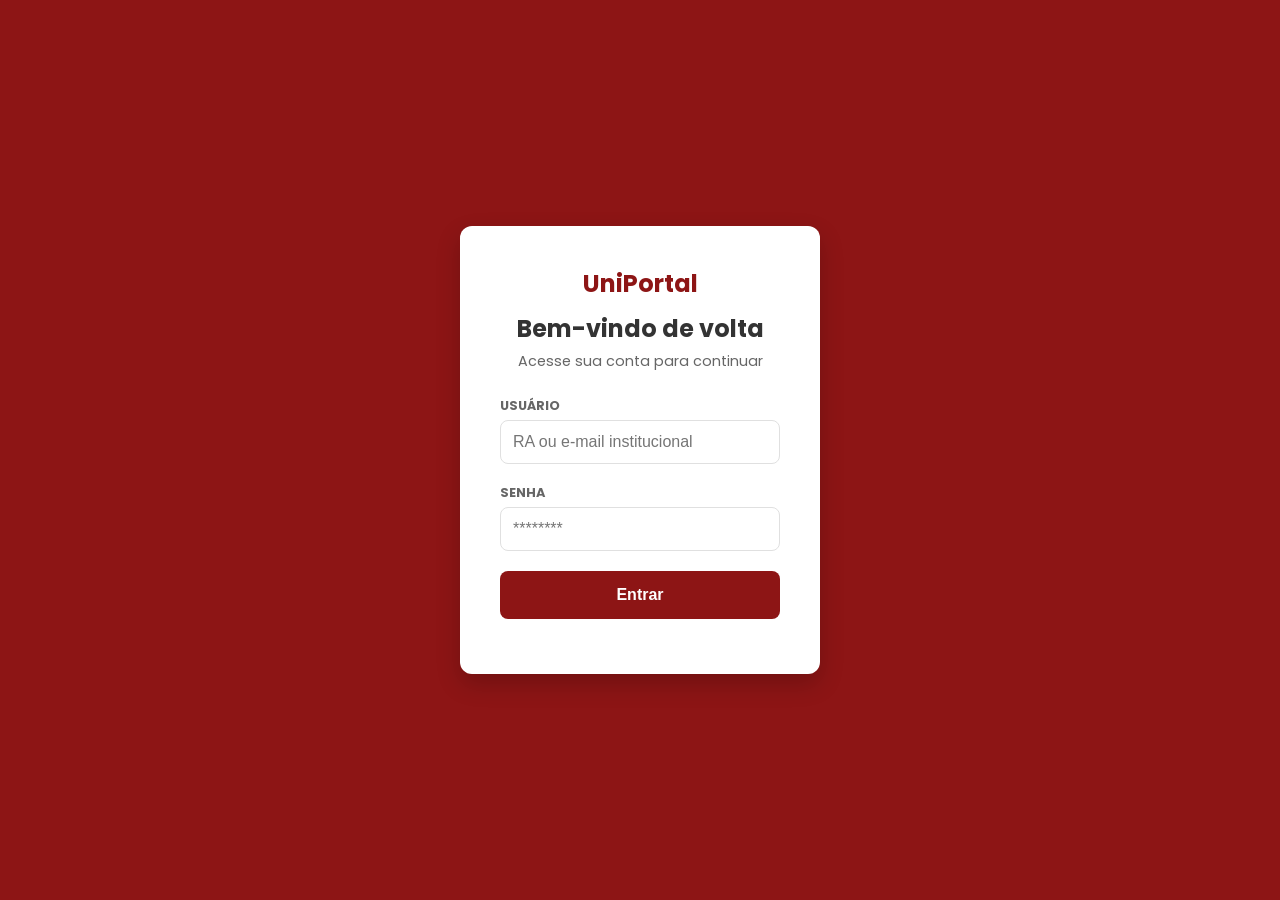
<file: projeto-uniportal/index.html>
<!DOCTYPE html>
<html lang="pt-br">
<head>
    <meta charset="UTF-8">
    <meta name="viewport" content="width=device-width, initial-scale=1.0">
    <title>UniPortal - Login</title>
    <link rel="preconnect" href="https://fonts.googleapis.com">
    <link rel="preconnect" href="https://fonts.gstatic.com" crossorigin>
    <link href="https://fonts.googleapis.com/css2?family=Poppins:wght@300;400;500;600;700;900&display=swap" rel="stylesheet">
    <link rel="stylesheet" href="css/styles.css">
</head>
<body class="login-page">
    <main class="login-container">
        <section class="login-box">
            <header>
                <h1 style="color: var(--vermelho-uni); margin-bottom: 0.625rem;">UniPortal</h1>
                <h2>Bem-vindo de volta</h2>
                <p>Acesse sua conta para continuar</p>
            </header>
            <form id="formLogin">
                <label for="usuario">USUÁRIO</label>
                <input type="text" id="usuario" placeholder="RA ou e-mail institucional" required>
                <label for="senha">SENHA</label>
                <input type="password" id="senha" placeholder="********" required>
                <button type="submit">Entrar</button>
            </form>
            <aside id="mensagemFeedback"></aside>
        </section>
    </main>
    <script src="js/script.js"></script>
</body>
</html>
</file>
<file: projeto-uniportal/css/styles.css>
/* ============================================================
   VARIÁVEIS E RESET
   ============================================================ */
:root {
    --vermelho-uni: #8d1515;
    --branco: #ffffff;
    --fundo: #f4f4f4;
    --texto: #333333;
    --texto-sec: #666666;
    --borda: #e0e0e0;
    --sidebar-w: 16.25rem;
}

* { margin: 0; padding: 0; box-sizing: border-box; }

/* ============================================================
   TELA DE LOGIN
   ============================================================ */
body.login-page {
    font-family: 'Poppins', sans-serif;
    background-color: var(--vermelho-uni);
    display: flex;
    justify-content: center;
    align-items: center;
    min-height: 100vh;
}

/* ============================================================
   LAYOUT BASE
   ============================================================ */
body.app-layout { 
    font-family: 'Poppins', sans-serif;
    background: var(--fundo); 
    color: var(--texto); 
    display: flex; 
    flex-direction: column; 
    min-height: 100vh; 
}

.login-container {
    width: 100%;
    max-width: 25rem;
    padding: 1.25rem;
}

.login-box {
    background: var(--branco);
    padding: 2.5rem;
    border-radius: 0.75rem;
    box-shadow: 0 0.625rem 1.5625rem rgba(0,0,0,0.2);
    text-align: center;
}

.login-box h2 { font-size: 1.5rem; margin-bottom: 0.3125rem; color: var(--texto); }
.login-box p { color: var(--texto-sec); font-size: 0.9rem; margin-bottom: 1.5625rem; }
.login-box form { display: flex; flex-direction: column; text-align: left; }
.login-box label { font-size: 0.8rem; font-weight: bold; color: var(--texto-sec); margin-bottom: 0.3125rem; }
.login-box input { padding: 0.75rem; margin-bottom: 1.25rem; border: 1px solid var(--borda); border-radius: 0.5rem; font-size: 1rem; }
.login-box button { background: var(--vermelho-uni); color: var(--branco); border: none; padding: 0.9375rem; border-radius: 0.5rem; font-weight: bold; cursor: pointer; transition: 0.3s; font-size: 1rem; }
.login-box button:hover { background: #8b0000; }
#mensagemFeedback { margin-top: 0.9375rem; text-align: center; font-size: 0.9rem; }

/* ============================================================
   SIDEBAR E NAVEGAÇÃO
   ============================================================ */
.sidebar { width: 100%; background: var(--vermelho-uni); color: var(--branco); padding: 1.25rem; display: flex; flex-direction: column; }
.sidebar-header { text-align: center; margin-bottom: 1.25rem; }
.user-profile { display: flex; align-items: center; gap: 0.9375rem; padding-bottom: 1.25rem; margin-bottom: 1.25rem; border-bottom: 1px solid rgba(255,255,255,0.2); }
.avatar { width: 2.8125rem; height: 2.8125rem; background: var(--branco); color: var(--vermelho-uni); border-radius: 50%; display: flex; align-items: center; justify-content: center; font: bold 1.2rem sans-serif; }
.user-info { display: flex; flex-direction: column; font-style: normal; }
.user-info span { font-size: 0.8rem; color: #ffcccc; }
.sidebar menu { list-style: none; display: flex; flex-direction: column; gap: 0.3125rem; }
.sidebar a { color: var(--branco); text-decoration: none; display: block; padding: 0.75rem; border-radius: 0.5rem; transition: 0.3s; }
.sidebar a.active, .sidebar a:hover { background: rgba(255,255,255,0.2); font-weight: bold; }
.sidebar footer { margin-top: 1.25rem; }

/*  botao sair */
.btn-logout {
    font-size: 1rem; text-align: center; background: none; border: 0.1rem solid #af03031f; color: rgb(255, 149, 149); width: 12rem; padding: 0.7rem;border-radius: 0.4rem;cursor: pointer;transition: 0.3s;   display: flex;align-items: center;justify-content: center; /*  Aqui centraliza o texto e o ícone */gap: 0.5rem; margin: 0 auto; /*  Aqui centraliza o botão na barra lateral */
}
.btn-logout:hover { background: rgb(255, 255, 255); color: var(--vermelho-uni); }

/* ============================================================
   CABEÇALHO DA PÁGINA
   ============================================================ */
.content { width: 100%; padding: 1.25rem; }
.top-header { display: flex; flex-direction: column; gap: 0.9375rem; margin-bottom: 1.875rem; padding-bottom: 1.25rem; border-bottom: 2px solid rgba(0, 0, 0, 0.055); }
.header-titles h1 { font-size: 1.8rem; color: var(--vermelho-uni); }
.header-titles p { color: var(--texto-sec); font-size: 0.9rem; }
.header-badges { display: flex; flex-wrap: wrap; gap: 0.625rem; }

/* ============================================================
   COMPONENTES GERAIS
   ============================================================ */
.badge, .tag { padding: 0.375rem 0.75rem; border-radius: 1.25rem; font: bold 0.8rem 'Poppins', sans-serif; display: inline-flex; align-items: center; justify-content: center; line-height: 1; }
.badge-red { background: var(--vermelho-uni); color: var(--branco); }
.badge-dark { background: #333; color: var(--branco); }
.tag-green { background: #e8f8f5; color: #27ae60; }
.tag-yellow { background: #fef9e7; color: #f39c12; }
.tag-gray { background: #f0f0f0; color: #7f8c8d; }

.card, .stat-box, .distribuicao-card, .boletim-materia-card { background: var(--branco); border: 1px solid var(--borda); padding: 1.25rem; border-radius: 0.75rem; box-shadow: 0 0.25rem 0.375rem rgba(0,0,0,0.02); }

.dashboard-grid, .boletim-stats-row, .boletim-details-grid { display: grid; grid-template-columns: 1fr; gap: 1.25rem; margin-bottom: 1.875rem; }
.section-title { font-size: 0.8rem; color: var(--texto-sec); letter-spacing: 0.0625rem; margin-bottom: 0.9375rem; text-transform: uppercase; margin-top: 1rem; }

/* ============================================================
   TELA INÍCIO (HOME)
   ============================================================ */
.card-destaque { border-left: 0.3125rem solid #27ae60; }
.card-destaque2 { border-left: 0.4rem solid var(--vermelho-uni); }
.card-header { display: flex; flex-direction: column; align-items: flex-start; gap: 0.625rem; margin-bottom: 0.625rem; }
.prof-name { color: var(--texto-sec); font-size: 0.9rem; margin-bottom: 0.9375rem; }
.card-footer-info { display: flex; flex-direction: column; gap: 0.625rem; font-size: 0.85rem; color: var(--texto-sec); }
.tag-turma { background: #f0f0f0; padding: 0.25rem 0.5rem; border-radius: 0.375rem; font-size: 0.8rem; font-weight: bold; }
.tag-pendente { color: #d35400; border: 1px solid #d35400; padding: 0.25rem 0.5rem; border-radius: 0.375rem; font-size: 0.7rem; font-weight: bold; }
.red-text { color: var(--vermelho-uni); }
.preco { font-size: 1.5rem; margin: 0.9375rem 0; color: var(--texto); }
.btn-acao { background: var(--vermelho-uni); color: var(--branco); border: none; padding: 0.625rem 0.9375rem; border-radius: 0.5rem; cursor: pointer; font-weight: bold; width: 100%; display: inline-flex; align-items: center; justify-content: center; text-align: center; text-decoration: none; }
.stats-row { display: flex; flex-wrap: wrap; gap: 0.625rem; margin-bottom: 0.9375rem; }
.stat { padding: 0.3125rem 0.625rem; border-radius: 0.375rem; font-size: 0.8rem; font-weight: bold; }
.stat.green { background: #e8f8f5; color: #27ae60; border: 1px solid #27ae60; }
.stat.blue { background: #ebf5fb; color: #2980b9; border: 1px solid #2980b9; }

/* ============================================================
   TELA BOLETIM
   ============================================================ */
.stat-box h4, .distribuicao-card h4 { font-size: 0.8rem; color: var(--texto-sec); letter-spacing: 0.0625rem; margin-bottom: 0.625rem; }
.stat-value { font-size: 3rem; font-weight: 900; margin-bottom: 0.3125rem; display: block; }
.stat-value.red { color: var(--vermelho-uni); }
.stat-box p { font-size: 0.85rem; color: var(--texto-sec); }
.stat-situacao { display: flex; flex-direction: column; justify-content: center; }
.tags-row { display: flex; gap: 0.625rem; margin-bottom: 0.9375rem; flex-wrap: wrap; }

.distribuicao-card { align-items: center; }
.distribuicao-card h4 { align-self: flex-start; margin-bottom: 1.875rem; }
.circulo-media { width: 10rem; height: 10rem; border-radius: 50%; background: conic-gradient(var(--vermelho-uni) 0% 86%, #e0e0e0 86% 100%); display: flex; align-items: center; justify-content: center; margin-bottom: 1.875rem; }
.circulo-centro { width: 7.5rem; height: 7.5rem; background: var(--branco); border-radius: 50%; display: flex; flex-direction: column; align-items: center; justify-content: center; }
.circulo-centro h2 { font-size: 2.2rem; }
.circulo-centro p { font-size: 0.8rem; color: var(--texto-sec); }
.lista-mini-notas { list-style: none; width: 100%; }
.lista-mini-notas li { display: flex; justify-content: space-between; padding: 0.5rem 0; font-size: 0.9rem; color: var(--texto-sec); }
.bolinha { width: 0.5rem; height: 0.5rem; border-radius: 50%; margin-right: 0.625rem; display: inline-block; }

.disciplinas-column { display: flex; flex-direction: column; gap: 0.9375rem; }
.materia-cabecalho { display: flex; justify-content: space-between; align-items: flex-start; margin-bottom: 0.9375rem; }
.materia-info h3 { font-size: 1.1rem; margin-bottom: 0.25rem; }
.materia-info span { font-size: 0.8rem; color: var(--texto-sec); }
.materia-nota { font-size: 2.5rem; font-weight: 900; color: var(--vermelho-uni); }
.materia-frequencia p { font-size: 0.85rem; color: var(--texto-sec); margin-bottom: 0.5rem; }
.barra-fundo { width: 100%; height: 0.375rem; background: #e0e0e0; border-radius: 0.1875rem; margin-bottom: 0.5rem; position: relative; display: block; }
.barra-preenchida { height: 100%; border-radius: 0.1875rem; transition: width 1s ease-in-out; display:block}
.barra-legendas { display: flex; justify-content: space-between; font-size: 0.75rem; color: var(--texto-sec); }
.barra-legendas .minimo { color: #f39c12; font-weight: bold; }

/* Tabelas */
table { width: 100%; border-collapse: collapse; background: var(--branco); border-radius: 0.5rem; overflow: hidden; box-shadow: 0 0.25rem 0.375rem rgba(0,0,0,0.05); }
th { background: var(--vermelho-uni); color: var(--branco); padding: 0.9375rem; text-align: left; }
td { padding: 0.9375rem; border-bottom: 1px solid var(--borda); }

/* ============================================================
   TELA FATURAS
   ============================================================ */
.faturas-layout { display: grid; grid-template-columns: 1fr; gap: 1.25rem; align-items: start; }
.faturas-main { display: flex; flex-direction: column; gap: 1.25rem; }
.faturas-tab-input { position: absolute; opacity: 0; pointer-events: none; }
.faturas-tabs { display: inline-flex; flex-wrap: wrap; gap: 0.5rem; width: fit-content; max-width: 100%; padding: 0.375rem; border-radius: 0.75rem; background: #f8f2f2; border: 1px solid #f0dede; }
.faturas-tabs label { padding: 0.625rem 1.125rem; border-radius: 0.625rem; font-weight: 700; color: var(--texto-sec); cursor: pointer; transition: 0.2s ease; }
.faturas-tabs label:hover { color: var(--vermelho-uni); }
#tab-pendentes:checked ~ .faturas-tabs label[for="tab-pendentes"],
#tab-historico:checked ~ .faturas-tabs label[for="tab-historico"] { background: var(--vermelho-uni); color: var(--branco); box-shadow: 0 0.5rem 1.125rem rgba(141,0,0,0.18); }
.faturas-panel { display: none; }
#tab-pendentes:checked ~ .faturas-panels .faturas-panel--pendentes,
#tab-historico:checked ~ .faturas-panels .faturas-panel--historico { display: flex; flex-direction: column; gap: 1rem; }
.fatura-item { display: flex; flex-direction: column; gap: 1rem; border-left: 0.3125rem solid var(--vermelho-uni); }
.fatura-item--historico { border-left-color: #27ae60; }
.fatura-info h3 { font-size: 1.1rem; margin-bottom: 0.375rem; }
.fatura-info p { color: var(--texto-sec); font-size: 0.95rem; }
.fatura-meta { display: flex; flex-direction: column; align-items: flex-start; gap: 0.625rem; }
.fatura-valor { font-size: 1.55rem; font-weight: 800; color: var(--vermelho-uni); white-space: nowrap; }
.fatura-status { display: inline-flex; align-items: center; justify-content: center; min-width: 5.125rem; padding: 0.375rem 0.75rem; border-radius: 62.5rem; font-size: 0.8rem; font-weight: 700; }
.fatura-status--pago { background: #e8f8f5; color: #27ae60; }
.fatura-pagar { width: 100%; max-width: 11.25rem; }
.finance-summary { display: flex; flex-direction: column; gap: 1.125rem; }
.finance-summary .section-title { margin-bottom: 0; }
.summary-list { list-style: none; display: flex; flex-direction: column; gap: 0.875rem; }
.summary-line { display: flex; justify-content: space-between; align-items: center; gap: 1rem; padding-bottom: 0.875rem; border-bottom: 1px solid var(--borda); font-size: 0.95rem; }
.summary-line strong, .summary-total strong { white-space: nowrap; }
.summary-line--desconto strong { color: #27ae60; }
.summary-line--multa strong, .summary-total strong { color: var(--vermelho-uni); }
.summary-total { display: flex; justify-content: space-between; align-items: center; gap: 1rem; font-size: 1.25rem; font-weight: 800; }
.summary-note { font-size: 0.85rem; color: var(--texto-sec); text-align: center; }

/* ============================================================
   TELA CARTEIRINHA
   ============================================================ */
.carteirinha-layout { display: grid; grid-template-columns: 1fr; gap: 1.875rem; align-items: start; margin-top: 1.25rem; }
.carteirinha-preview { display: flex; flex-direction: column; align-items: center; gap: 0.9375rem; }
.student-card { background: linear-gradient(135deg, var(--vermelho-uni) 0%, #600000 100%); color: var(--branco); width: 100%; max-width: 25rem; border-radius: 1rem; padding: 1.5625rem; box-shadow: 0 0.9375rem 1.875rem rgba(141, 21, 21, 0.3); position: relative; overflow: hidden; }
.student-card::before { content: ''; position: absolute; top: -50%; left: -50%; width: 200%; height: 200%; background: radial-gradient(circle, rgba(255,255,255,0.1) 0%, transparent 60%); transform: rotate(45deg); pointer-events: none; }
.student-card-header { display: flex; justify-content: space-between; align-items: flex-start; border-bottom: 1px solid rgba(255,255,255,0.2); padding-bottom: 0.9375rem; margin-bottom: 1.25rem; }
.student-card-logo { font-size: 1.4rem; font-weight: 900; letter-spacing: 0.0625rem; }
.student-card-subtitle { font-size: 0.7rem; text-transform: uppercase; letter-spacing: 0.125rem; opacity: 0.8; }
.student-card-validity { font-size: 0.75rem; background: rgba(0,0,0,0.3); padding: 0.25rem 0.625rem; border-radius: 1.25rem; }
.student-card-body { display: flex; align-items: center; gap: 1.25rem; margin-bottom: 1.5625rem; }
.student-avatar { width: 5rem; height: 5rem; background: var(--branco); color: var(--vermelho-uni); border-radius: 0.75rem; display: flex; align-items: center; justify-content: center; font-size: 2rem; font-weight: bold; box-shadow: 0 0.25rem 0.625rem rgba(0,0,0,0.2); }
.student-main-info h3 { font-size: 1.2rem; margin-bottom: 0.3125rem; }
.student-main-info p { font-size: 0.85rem; opacity: 0.9; margin-bottom: 0.125rem; }
.student-card-footer { display: flex; justify-content: space-between; align-items: flex-end; }
.student-semester p { font-size: 0.7rem; opacity: 0.8; margin-bottom: 0.125rem; text-transform: uppercase; }
.student-semester strong { font-size: 1rem; }
.student-card-qr { width: 3.125rem; height: 3.125rem; background: var(--branco); color: var(--texto); border-radius: 0.375rem; display: flex; align-items: center; justify-content: center; font-size: 0.7rem; font-weight: bold; }
.carteirinha-note { font-size: 0.8rem; color: var(--texto-sec); text-align: center; }

.info-list { list-style: none; display: flex; flex-direction: column; gap: 0.9375rem; }
.info-item { display: flex; align-items: flex-start; gap: 0.9375rem; padding-bottom: 0.9375rem; border-bottom: 1px solid var(--borda); }
.info-item:last-child { border-bottom: none; padding-bottom: 0; }
.info-label { font-size: 0.8rem; color: var(--texto-sec); margin-bottom: 0.125rem; }
.info-value { font-size: 1rem; color: var(--texto); }

.validation-card { display: flex; flex-direction: column; align-items: center; text-align: center; gap: 0.9375rem; margin-top: 1.25rem; }
.validation-qr { width: 7.5rem; height: 7.5rem; background: #e0e0e0; border-radius: 0.5rem; display: flex; align-items: center; justify-content: center; font-size: 1.5rem; color: var(--texto-sec); border: 0.25rem solid var(--vermelho-uni); }
.validation-text { font-size: 0.85rem; color: var(--texto-sec); }

/* ============================================================
   BOTÃO DE TEMA E DARK MODE
   ============================================================ */
.btn-tema-topo { background-color: var(--vermelho-uni); color: #ffffff; border: none; padding: 0.5rem 1rem; border-radius: 1.25rem; cursor: pointer; font-family: 'Poppins', sans-serif; font-weight: 500; font-size: 0.9rem; transition: background-color 0.3s ease, transform 0.2s ease; display: flex; align-items: center; gap: 0.5rem; }
.btn-tema-topo:hover { filter: brightness(1.2); transform: scale(1.05); }

body.dark-theme {
    --vermelho-uni: #8b0000; 
    --branco: #1e1e1e;       
    --fundo: #121212;        
    --texto: #f4f4f4;        
    --texto-sec: #b0b0b0;    
    --borda: #333333;        
}

body.dark-theme.app-layout, body.dark-theme.login-page { background-color: var(--fundo); color: var(--texto); }
body.dark-theme .sidebar { background-color: var(--vermelho-uni) !important; border-right: none; }
body.dark-theme .sidebar .logo, body.dark-theme .sidebar .user-info strong, body.dark-theme .sidebar menu a, body.dark-theme .sidebar .user-info span { color: #ffffff !important; }
body.dark-theme .sidebar menu a:hover, body.dark-theme .sidebar menu a.active { background-color: rgba(255, 255, 255, 0.15) !important; }
body.dark-theme .avatar { background-color: rgba(255, 255, 255, 0.2) !important; color: #ffffff !important; border: 2px solid #ffffff !important; }

body.dark-theme h1, body.dark-theme h2, body.dark-theme h3, body.dark-theme h4, body.dark-theme p, body.dark-theme span, body.dark-theme strong, body.dark-theme a, body.dark-theme .user-info strong { color: var(--texto); }
body.dark-theme .user-info span, body.dark-theme .texto-secundario, body.dark-theme .status-msg { color: var(--texto-sec); }
body.dark-theme .texto-secundario, body.dark-theme .prof-name, body.dark-theme .card-footer-info, body.dark-theme .materia-info span, body.dark-theme .materia-frequencia p, body.dark-theme .barra-legendas, body.dark-theme .fatura-info p, body.dark-theme .summary-note, body.dark-theme .info-label, body.dark-theme .validation-text, body.dark-theme .circulo-centro p { color: var(--texto-sec) !important; }
body.dark-theme .content h1, body.dark-theme .content h2, body.dark-theme .content h3, body.dark-theme .content h4, body.dark-theme .content p, body.dark-theme .content strong, body.dark-theme table td { color: var(--texto) !important; }

body.dark-theme .card, body.dark-theme .stat-box, body.dark-theme .distribuicao-card, body.dark-theme .boletim-materia-card, body.dark-theme .login-box, body.dark-theme table, body.dark-theme th, body.dark-theme td, body.dark-theme .faturas-tabs, body.dark-theme .student-card-qr, body.dark-theme .validation-qr { background-color: #1e1e1e !important; border-color: var(--borda) !important; }
body.dark-theme .card, body.dark-theme .login-box { box-shadow: 0 0.25rem 0.625rem rgba(0, 0, 0, 0.4); }

body.dark-theme .btn-acao, body.dark-theme .btn-tema-topo, body.dark-theme table th, body.dark-theme .badge-red { color: #ffffff !important; }
body.dark-theme .red-text { color: #ff5252 !important; }
body.dark-theme .tag-turma, body.dark-theme .tag-gray { background-color: #333333 !important; color: #ffffff !important; }
body.dark-theme .circulo-centro { background-color: #1e1e1e !important; }
body.dark-theme .stat-value.red, body.dark-theme .materia-nota, body.dark-theme .fatura-valor { color: #ff5252 !important; }

body.dark-theme .student-card h3, body.dark-theme .student-card p, body.dark-theme .student-card strong, body.dark-theme .student-card .student-card-logo { color: #ffffff !important; }

body.dark-theme #cardsBoletim > * { background-color: #1e1e1e !important; border: 1px solid #333333 !important; }
body.dark-theme #cardsBoletim h3 { color: #f4f4f4 !important; }
body.dark-theme #cardsBoletim span, body.dark-theme #cardsBoletim p { color: #b0b0b0 !important; }
body.dark-theme #cardsBoletim .materia-nota { color: #ff5252 !important; }
body.dark-theme #cardsBoletim .barra-fundo { background-color: #333333 !important; }

body.dark-theme .tag-green, body.dark-theme .stat.green, body.dark-theme .fatura-status--pago { background-color: rgba(39, 174, 96, 0.15) !important; color: #4ade80 !important; border-color: rgba(39, 174, 96, 0.3) !important; }
body.dark-theme .tag-yellow { background-color: rgba(243, 156, 18, 0.15) !important; color: #fbbf24 !important; }
body.dark-theme .stat.blue { background-color: rgba(41, 128, 185, 0.15) !important; color: #60a5fa !important; border-color: rgba(41, 128, 185, 0.3) !important; }

body.dark-theme #tab-pendentes:checked ~ .faturas-tabs label[for="tab-pendentes"], body.dark-theme #tab-historico:checked ~ .faturas-tabs label[for="tab-historico"] { background: var(--vermelho-uni); color: white; box-shadow: 0 0.5rem 1.125rem rgba(141, 0, 0, 0.18); }
body.dark-theme .card-destaque { border-left: 0.3125rem solid #4ade80 !important; }
body.dark-theme .card-destaque2, body.dark-theme .card-alerta, body.dark-theme .fatura-item { border-left: 0.3125rem solid #ff5252 !important; }
body.dark-theme .fatura-item--historico { border-left: 0.3125rem solid #4ade80 !important; }

/* ============================================================
   MEDIA QUERY (DESKTOP)
   ============================================================ */
@media (min-width: 48rem) {
    body.app-layout { flex-direction: row; }
    
    .sidebar { width: var(--sidebar-w); position: fixed; height: 100vh; }
    .sidebar-header { text-align: left; }
    .sidebar footer { margin-top: auto; }
    
    .content { margin-left: var(--sidebar-w); width: calc(100% - var(--sidebar-w)); padding: 2.5rem; }
    .top-header { flex-direction: row; align-items: flex-start; justify-content: space-between; }
    
    .card-header { flex-direction: row; align-items: center; }
    .card-footer-info { flex-direction: row; }
    
    .carteirinha-layout { grid-template-columns: 1fr 1fr; }
    .dashboard-grid { grid-template-columns: 2fr 1fr; }
    .boletim-stats-row { grid-template-columns: 1fr 1fr 2fr; }
    .boletim-details-grid { grid-template-columns: 1fr 2fr; }
    
    .faturas-layout { grid-template-columns: minmax(0, 2.2fr) minmax(17.5rem, 1fr); }
    .fatura-item { flex-direction: row; justify-content: space-between; align-items: center; }
    .fatura-meta { align-items: flex-end; }
    .fatura-pagar { width: auto; min-width: 10rem; }
}
</file>
